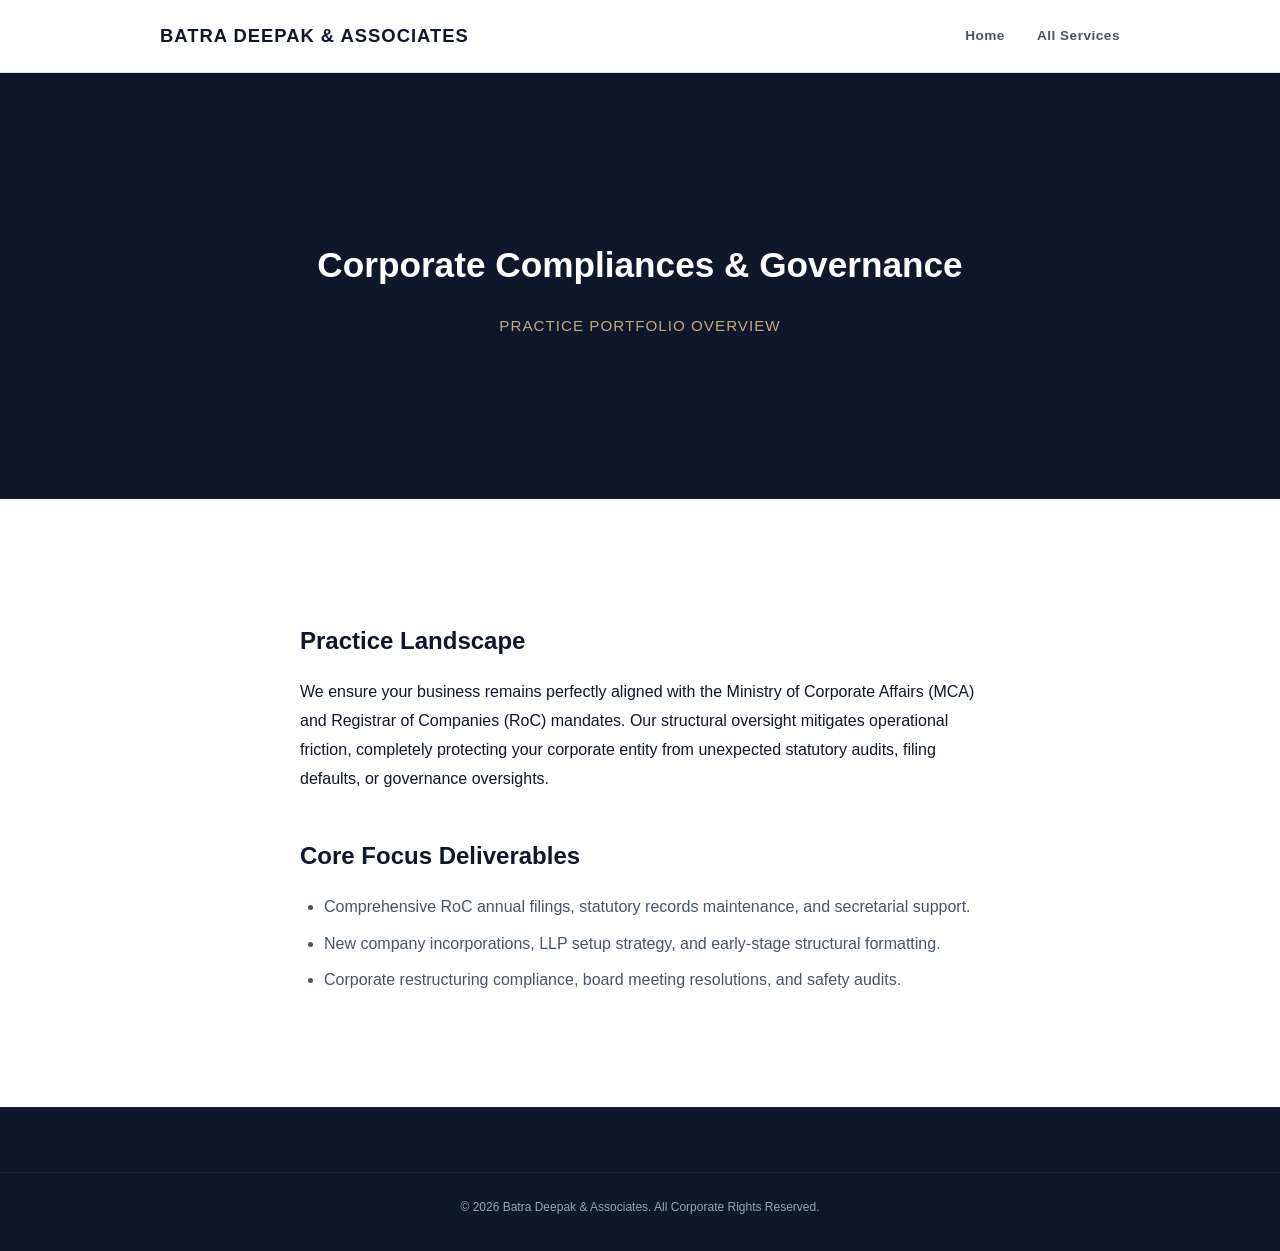
<file: compliance.html>
<!DOCTYPE html>
<html lang="en">
<head>
    <meta charset="UTF-8">
    <meta name="viewport" content="width=device-width, initial-scale=1.0">
    <title>Corporate Compliances | Batra Deepak & Associates</title>
    <link rel="stylesheet" href="style.css">
    <link rel="stylesheet" href="https://cdnjs.cloudflare.com/ajax/libs/font-awesome/6.4.0/css/all.min.css">
</head>
<body>

    <header>
        <div class="container nav-container">
            <div class="logo">
                <h2>BATRA DEEPAK & ASSOCIATES</h2>
            </div>
            <nav>
                <ul class="nav-links">
                    <li><a href="index.html">Home</a></li>
                    <li><a href="index.html#services">All Services</a></li>
                </ul>
            </nav>
        </div>
    </header>

    <div class="subpage-hero">
        <div class="container">
            <h1>Corporate Compliances & Governance</h1>
            <p>Practice Portfolio Overview</p>
        </div>
    </div>

    <main class="container detail-layout reveal">
        <h2>Practice Landscape</h2>
        <p>We ensure your business remains perfectly aligned with the Ministry of Corporate Affairs (MCA) and Registrar of Companies (RoC) mandates. Our structural oversight mitigates operational friction, completely protecting your corporate entity from unexpected statutory audits, filing defaults, or governance oversights.</p>
        
        <h2>Core Focus Deliverables</h2>
        <ul>
            <li>Comprehensive RoC annual filings, statutory records maintenance, and secretarial support.</li>
            <li>New company incorporations, LLP setup strategy, and early-stage structural formatting.</li>
            <li>Corporate restructuring compliance, board meeting resolutions, and safety audits.</li>
        </ul>
    </main>

    <footer>
        <div class="footer-bottom">
            <p>&copy; 2026 Batra Deepak & Associates. All Corporate Rights Reserved.</p>
        </div>
    </footer>

    <script src="script.js"></script>
</body>
</html>
</file>
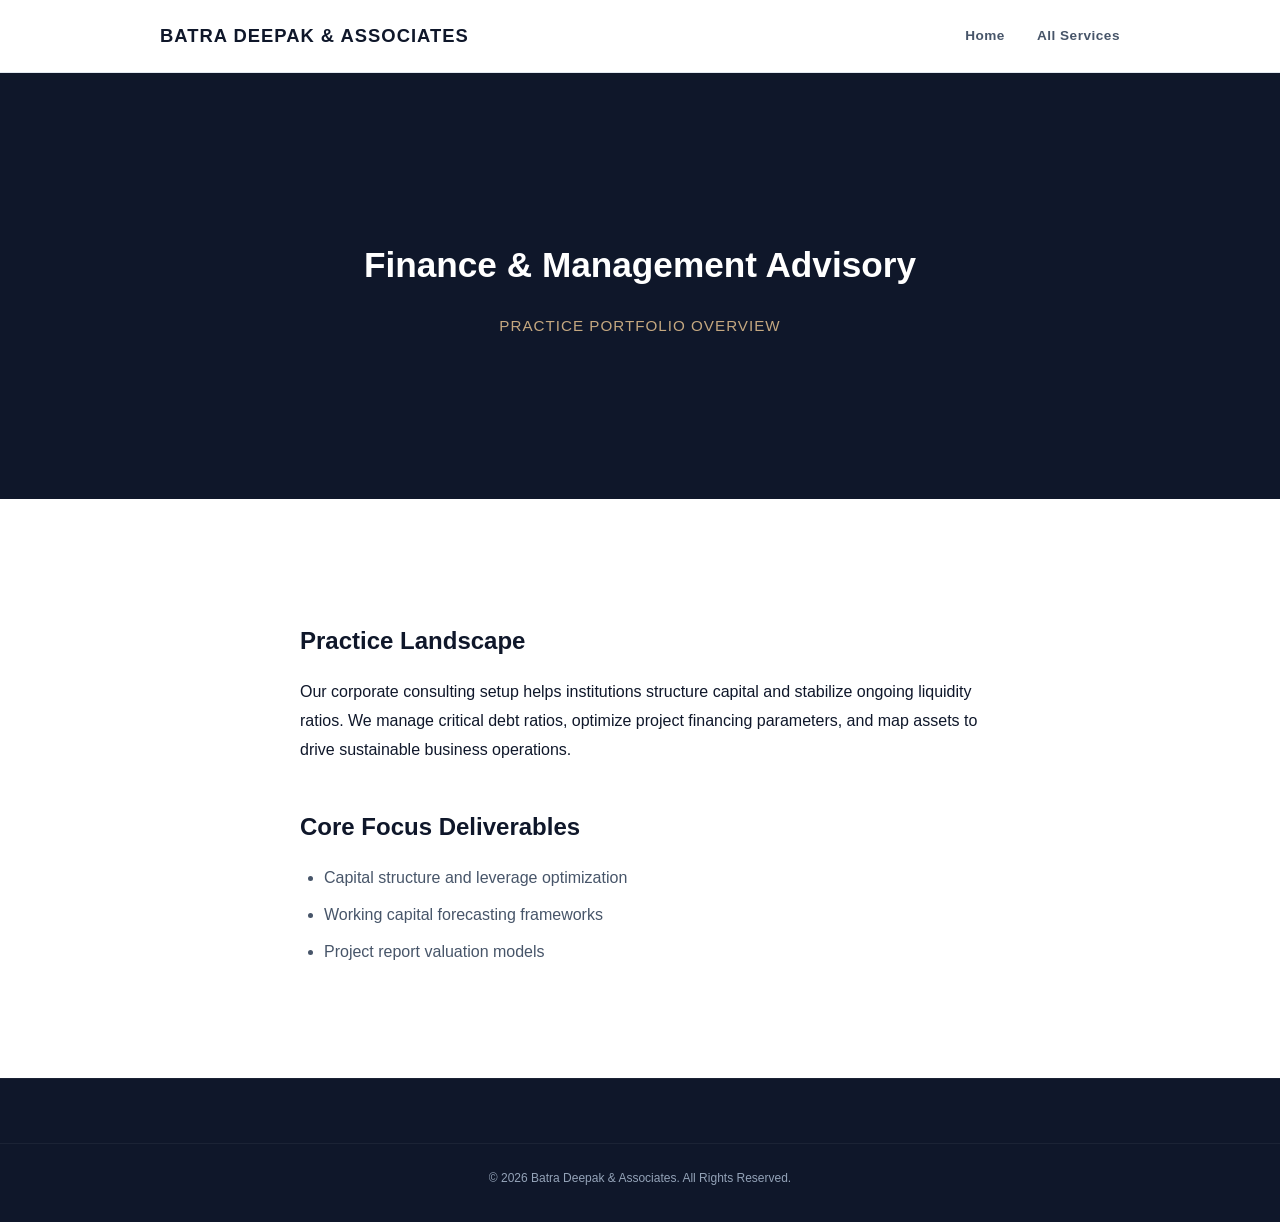
<file: finance.html>
<!DOCTYPE html>
<html lang="en">
<head>
    <meta charset="UTF-8">
    <meta name="viewport" content="width=device-width, initial-scale=1.0">
    <title>Finance Practices | Batra Deepak & Associates</title>
    <link rel="stylesheet" href="style.css">
    <link rel="stylesheet" href="https://cdnjs.cloudflare.com/ajax/libs/font-awesome/6.4.0/css/all.min.css">
</head>
<body>

    <header>
        <div class="container nav-container">
            <div class="logo">
                <h2>BATRA DEEPAK & ASSOCIATES</h2>
            </div>
            <nav>
                <ul class="nav-links">
                    <li><a href="index.html">Home</a></li>
                    <li><a href="index.html#services">All Services</a></li>
                </ul>
            </nav>
        </div>
    </header>

    <div class="subpage-hero">
        <div class="container">
            <h1>Finance & Management Advisory</h1>
            <p>Practice Portfolio Overview</p>
        </div>
    </div>

    <main class="container detail-layout reveal">
        <h2>Practice Landscape</h2>
        <p>Our corporate consulting setup helps institutions structure capital and stabilize ongoing liquidity ratios. We manage critical debt ratios, optimize project financing parameters, and map assets to drive sustainable business operations.</p>
        
        <h2>Core Focus Deliverables</h2>
        <ul>
            <li>Capital structure and leverage optimization</li>
            <li>Working capital forecasting frameworks</li>
            <li>Project report valuation models</li>
        </ul>
    </main>

    <footer>
        <div class="footer-bottom">
            <p>&copy; 2026 Batra Deepak & Associates. All Rights Reserved.</p>
        </div>
    </footer>

    <script src="script.js"></script>
</body>
</html>
</file>
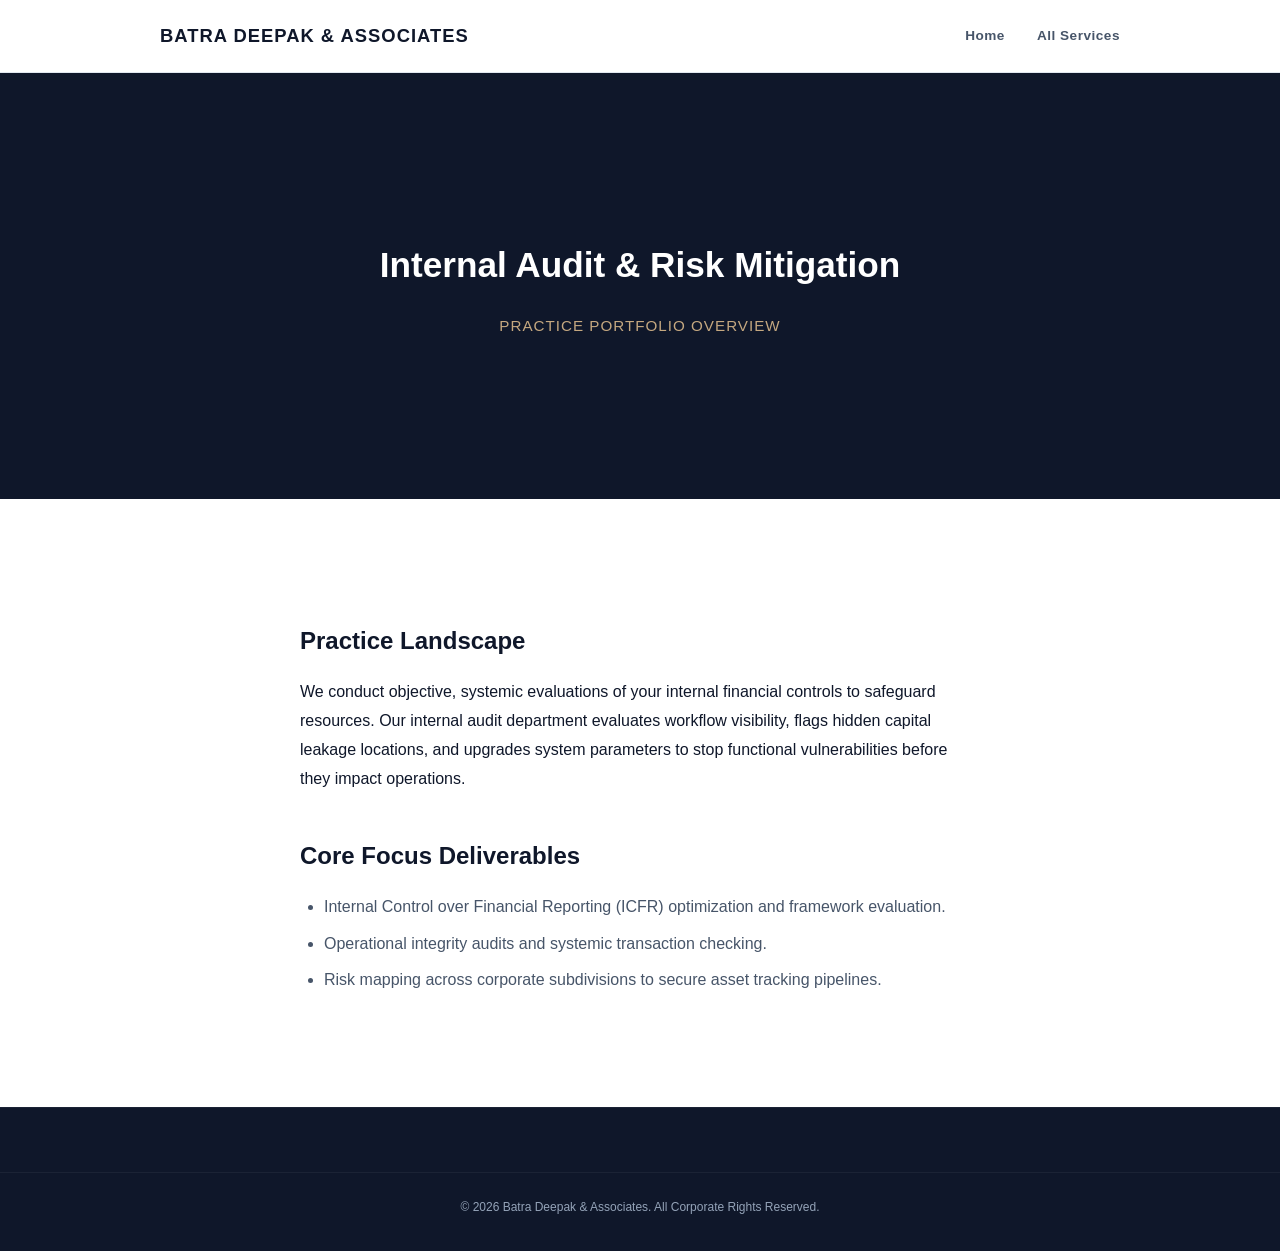
<file: internal-audit.html>
<!DOCTYPE html>
<html lang="en">
<head>
    <meta charset="UTF-8">
    <meta name="viewport" content="width=device-width, initial-scale=1.0">
    <title>Internal Audit | Batra Deepak & Associates</title>
    <link rel="stylesheet" href="style.css">
    <link rel="stylesheet" href="https://cdnjs.cloudflare.com/ajax/libs/font-awesome/6.4.0/css/all.min.css">
</head>
<body>

    <header>
        <div class="container nav-container">
            <div class="logo">
                <h2>BATRA DEEPAK & ASSOCIATES</h2>
            </div>
            <nav>
                <ul class="nav-links">
                    <li><a href="index.html">Home</a></li>
                    <li><a href="index.html#services">All Services</a></li>
                </ul>
            </nav>
        </div>
    </header>

    <div class="subpage-hero">
        <div class="container">
            <h1>Internal Audit & Risk Mitigation</h1>
            <p>Practice Portfolio Overview</p>
        </div>
    </div>

    <main class="container detail-layout reveal">
        <h2>Practice Landscape</h2>
        <p>We conduct objective, systemic evaluations of your internal financial controls to safeguard resources. Our internal audit department evaluates workflow visibility, flags hidden capital leakage locations, and upgrades system parameters to stop functional vulnerabilities before they impact operations.</p>
        
        <h2>Core Focus Deliverables</h2>
        <ul>
            <li>Internal Control over Financial Reporting (ICFR) optimization and framework evaluation.</li>
            <li>Operational integrity audits and systemic transaction checking.</li>
            <li>Risk mapping across corporate subdivisions to secure asset tracking pipelines.</li>
        </ul>
    </main>

    <footer>
        <div class="footer-bottom">
            <p>&copy; 2026 Batra Deepak & Associates. All Corporate Rights Reserved.</p>
        </div>
    </footer>

    <script src="script.js"></script>
</body>
</html>
</file>
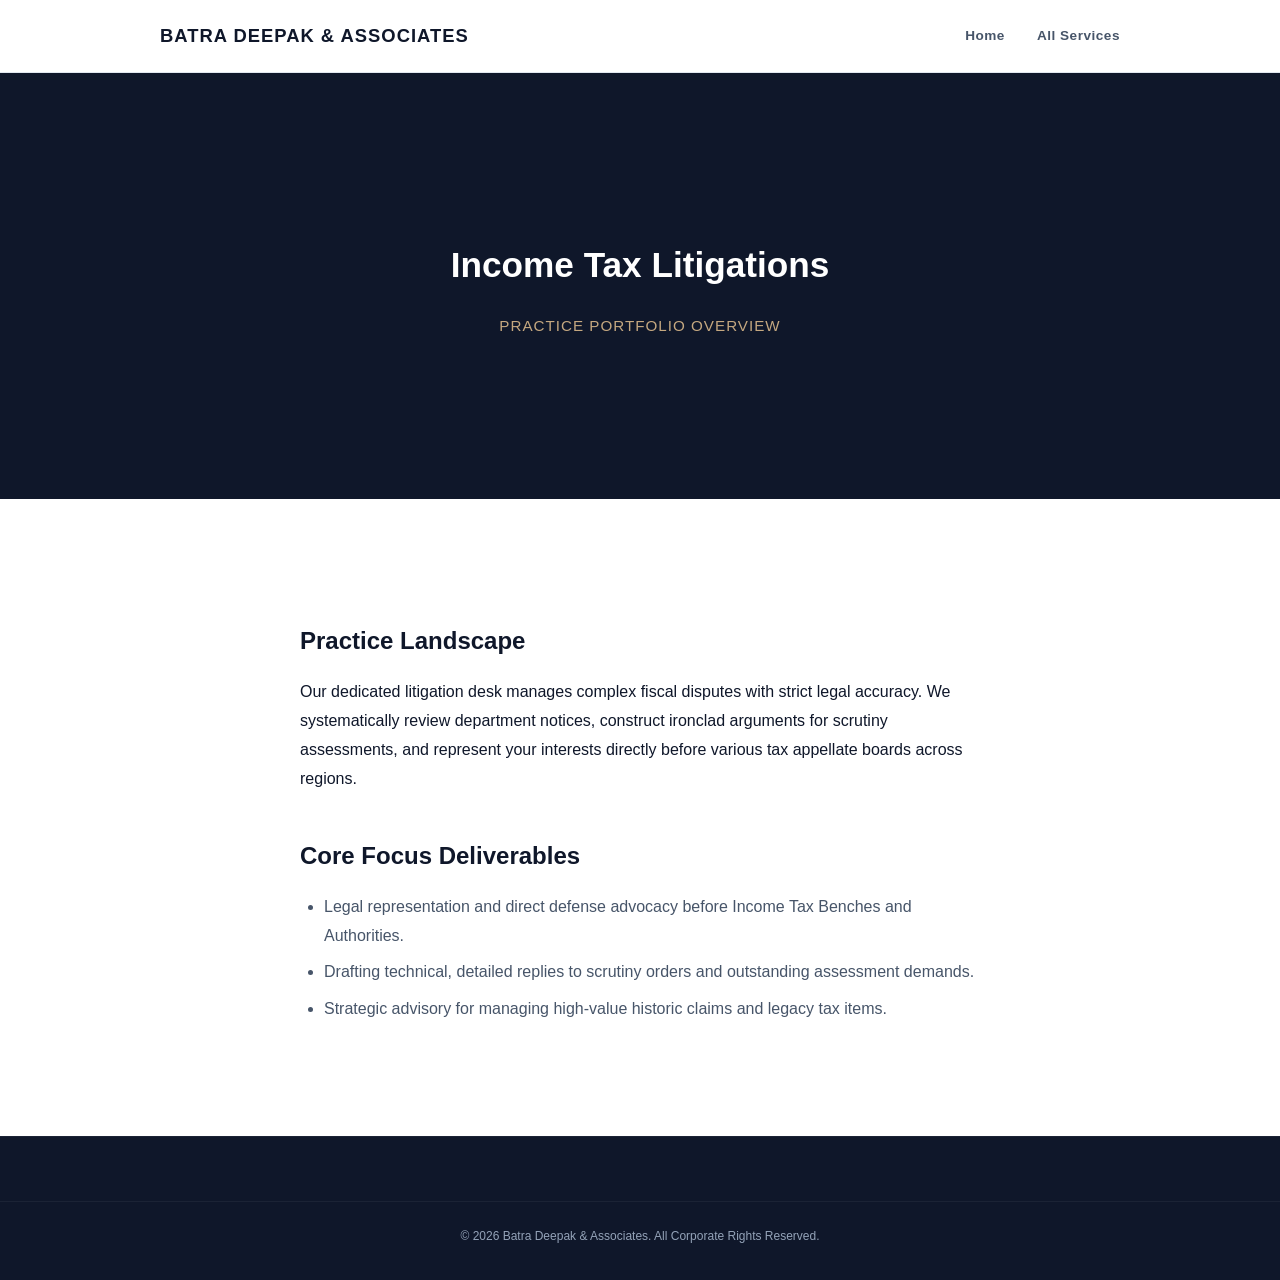
<file: litigation.html>
<!DOCTYPE html>
<html lang="en">
<head>
    <meta charset="UTF-8">
    <meta name="viewport" content="width=device-width, initial-scale=1.0">
    <title>Tax Litigations | Batra Deepak & Associates</title>
    <link rel="stylesheet" href="style.css">
    <link rel="stylesheet" href="https://cdnjs.cloudflare.com/ajax/libs/font-awesome/6.4.0/css/all.min.css">
</head>
<body>

    <header>
        <div class="container nav-container">
            <div class="logo">
                <h2>BATRA DEEPAK & ASSOCIATES</h2>
            </div>
            <nav>
                <ul class="nav-links">
                    <li><a href="index.html">Home</a></li>
                    <li><a href="index.html#services">All Services</a></li>
                </ul>
            </nav>
        </div>
    </header>

    <div class="subpage-hero">
        <div class="container">
            <h1>Income Tax Litigations</h1>
            <p>Practice Portfolio Overview</p>
        </div>
    </div>

    <main class="container detail-layout reveal">
        <h2>Practice Landscape</h2>
        <p>Our dedicated litigation desk manages complex fiscal disputes with strict legal accuracy. We systematically review department notices, construct ironclad arguments for scrutiny assessments, and represent your interests directly before various tax appellate boards across regions.</p>
        
        <h2>Core Focus Deliverables</h2>
        <ul>
            <li>Legal representation and direct defense advocacy before Income Tax Benches and Authorities.</li>
            <li>Drafting technical, detailed replies to scrutiny orders and outstanding assessment demands.</li>
            <li>Strategic advisory for managing high-value historic claims and legacy tax items.</li>
        </ul>
    </main>

    <footer>
        <div class="footer-bottom">
            <p>&copy; 2026 Batra Deepak & Associates. All Corporate Rights Reserved.</p>
        </div>
    </footer>

    <script src="script.js"></script>
</body>
</html>
</file>
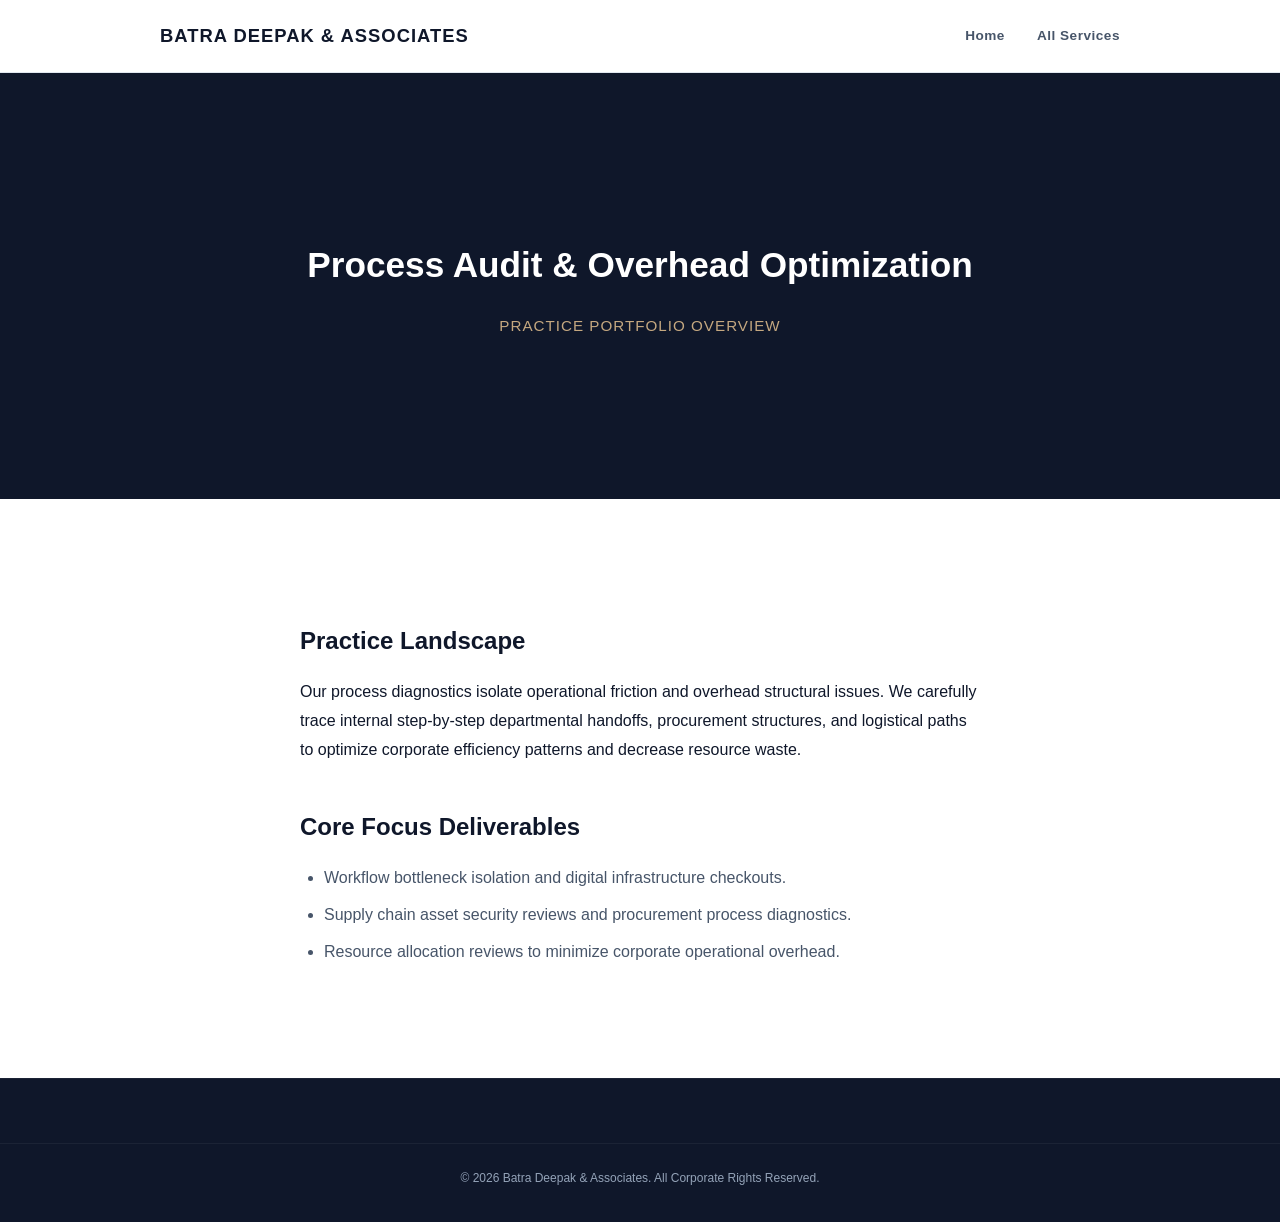
<file: process-audit.html>
<!DOCTYPE html>
<html lang="en">
<head>
    <meta charset="UTF-8">
    <meta name="viewport" content="width=device-width, initial-scale=1.0">
    <title>Process Audit | Batra Deepak & Associates</title>
    <link rel="stylesheet" href="style.css">
    <link rel="stylesheet" href="https://cdnjs.cloudflare.com/ajax/libs/font-awesome/6.4.0/css/all.min.css">
</head>
<body>

    <header>
        <div class="container nav-container">
            <div class="logo">
                <h2>BATRA DEEPAK & ASSOCIATES</h2>
            </div>
            <nav>
                <ul class="nav-links">
                    <li><a href="index.html">Home</a></li>
                    <li><a href="index.html#services">All Services</a></li>
                </ul>
            </nav>
        </div>
    </header>

    <div class="subpage-hero">
        <div class="container">
            <h1>Process Audit & Overhead Optimization</h1>
            <p>Practice Portfolio Overview</p>
        </div>
    </div>

    <main class="container detail-layout reveal">
        <h2>Practice Landscape</h2>
        <p>Our process diagnostics isolate operational friction and overhead structural issues. We carefully trace internal step-by-step departmental handoffs, procurement structures, and logistical paths to optimize corporate efficiency patterns and decrease resource waste.</p>
        
        <h2>Core Focus Deliverables</h2>
        <ul>
            <li>Workflow bottleneck isolation and digital infrastructure checkouts.</li>
            <li>Supply chain asset security reviews and procurement process diagnostics.</li>
            <li>Resource allocation reviews to minimize corporate operational overhead.</li>
        </ul>
    </main>

    <footer>
        <div class="footer-bottom">
            <p>&copy; 2026 Batra Deepak & Associates. All Corporate Rights Reserved.</p>
        </div>
    </footer>

    <script src="script.js"></script>
</body>
</html>
</file>
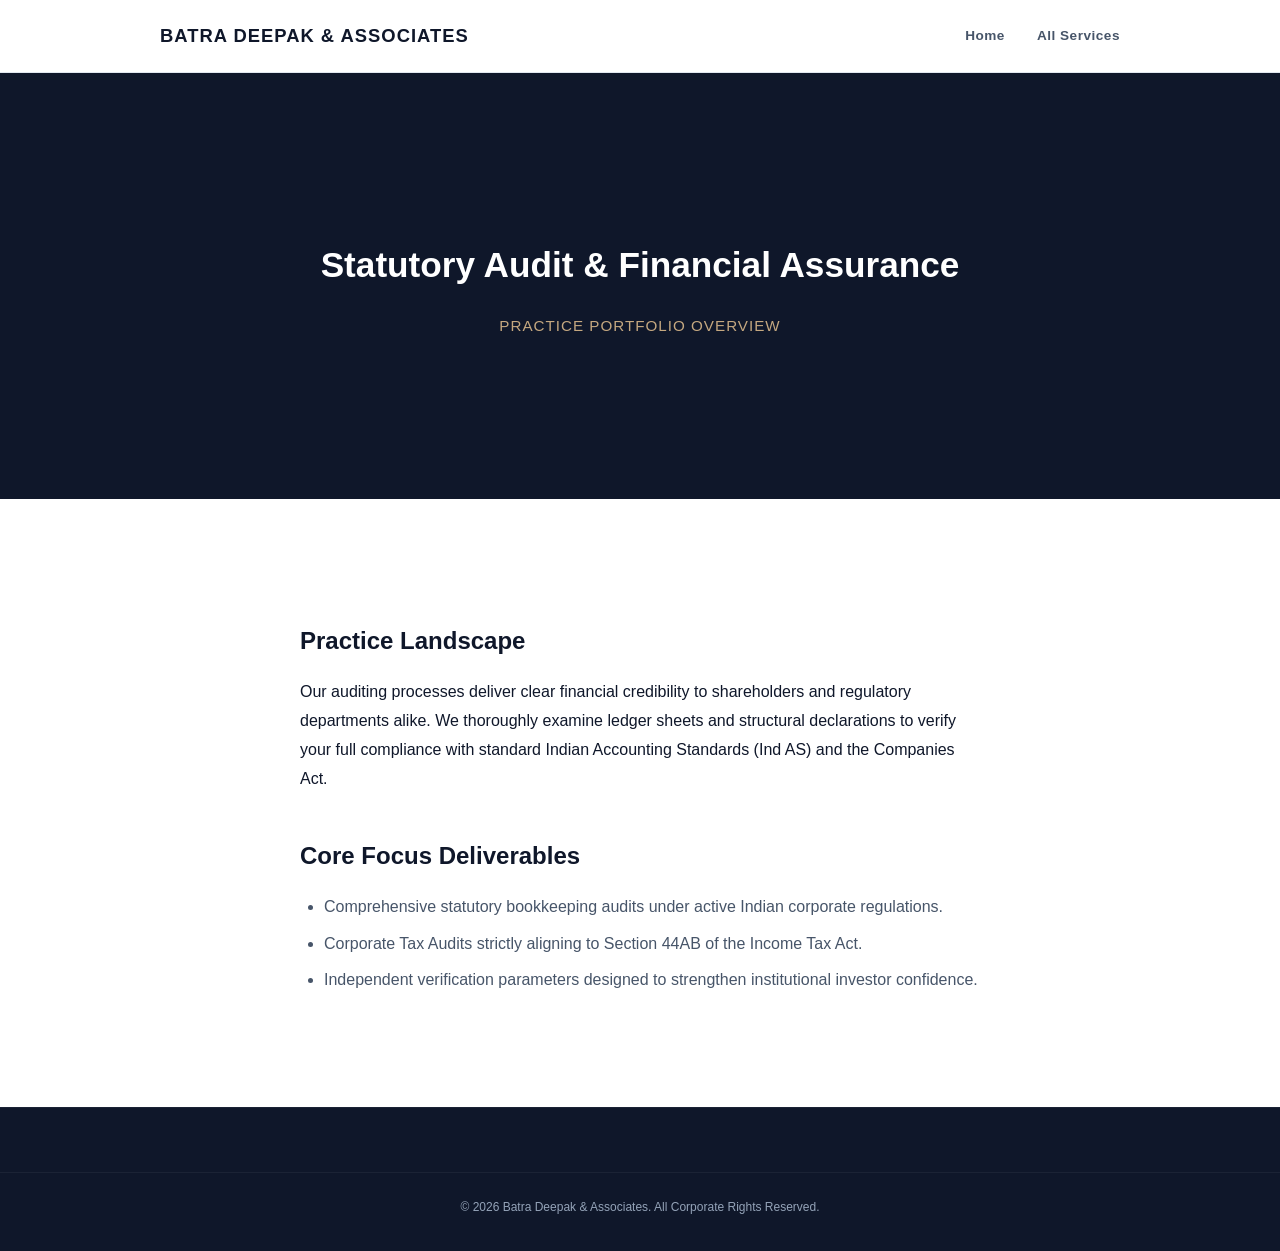
<file: statutary-audit.html>
<!DOCTYPE html>
<html lang="en">
<head>
    <meta charset="UTF-8">
    <meta name="viewport" content="width=device-width, initial-scale=1.0">
    <title>Statutory Audit | Batra Deepak & Associates</title>
    <link rel="stylesheet" href="style.css">
    <link rel="stylesheet" href="https://cdnjs.cloudflare.com/ajax/libs/font-awesome/6.4.0/css/all.min.css">
</head>
<body>

    <header>
        <div class="container nav-container">
            <div class="logo">
                <h2>BATRA DEEPAK & ASSOCIATES</h2>
            </div>
            <nav>
                <ul class="nav-links">
                    <li><a href="index.html">Home</a></li>
                    <li><a href="index.html#services">All Services</a></li>
                </ul>
            </nav>
        </div>
    </header>

    <div class="subpage-hero">
        <div class="container">
            <h1>Statutory Audit & Financial Assurance</h1>
            <p>Practice Portfolio Overview</p>
        </div>
    </div>

    <main class="container detail-layout reveal">
        <h2>Practice Landscape</h2>
        <p>Our auditing processes deliver clear financial credibility to shareholders and regulatory departments alike. We thoroughly examine ledger sheets and structural declarations to verify your full compliance with standard Indian Accounting Standards (Ind AS) and the Companies Act.</p>
        
        <h2>Core Focus Deliverables</h2>
        <ul>
            <li>Comprehensive statutory bookkeeping audits under active Indian corporate regulations.</li>
            <li>Corporate Tax Audits strictly aligning to Section 44AB of the Income Tax Act.</li>
            <li>Independent verification parameters designed to strengthen institutional investor confidence.</li>
        </ul>
    </main>

    <footer>
        <div class="footer-bottom">
            <p>&copy; 2026 Batra Deepak & Associates. All Corporate Rights Reserved.</p>
        </div>
    </footer>

    <script src="script.js"></script>
</body>
</html>
</file>
<file: style.css>
/* Executive Corporate Color Vault */
:root {
    --navy: #0f172a;        
    --slate: #475569;       
    --light-bg: #f8fafc;    
    --gold: #c5a880;        
    --gold-dark: #a98d65;
    --white: #ffffff;
    --border: #e2e8f0;
    --shadow: 0 20px 40px rgba(15, 23, 42, 0.04);
}

* {
    margin: 0;
    padding: 0;
    box-sizing: border-box;
    font-family: "Segoe UI", Roboto, Helvetica, Arial, sans-serif;
}

body {
    color: var(--navy);
    background-color: var(--white);
    line-height: 1.8;
    overflow-x: hidden;
}

/* LIVE SCROLL REVEAL STYLES */
.scroll-reveal-word {
    opacity: 0;
    transform: translateY(30px);
    transition: opacity 0.8s cubic-bezier(0.25, 1, 0.5, 1), transform 0.8s cubic-bezier(0.25, 1, 0.5, 1);
}

.scroll-reveal-word.visible {
    opacity: 1;
    transform: translateY(0);
}

/* Narrow & Elegant Layout Container */
.container {
    width: 85%;
    max-width: 960px; 
    margin: 0 auto;
    padding: 5rem 0;
}

/* Navigation Architecture */
header {
    background: rgba(255, 255, 255, 0.95);
    backdrop-filter: blur(10px);
    position: sticky;
    top: 0;
    z-index: 1000;
    border-bottom: 1px solid var(--border);
}

.nav-container {
    display: flex;
    justify-content: space-between;
    align-items: center;
    padding: 1.2rem 0;
}

.logo h2 {
    font-size: 1.15rem;
    font-weight: 800;
    letter-spacing: 1px;
    color: var(--navy);
}

.logo p {
    color: var(--gold);
    font-size: 0.65rem;
    text-transform: uppercase;
    font-weight: 700;
    letter-spacing: 1.5px;
}

.nav-links {
    display: flex;
    list-style: none;
    gap: 2rem;
}

.nav-links a {
    color: var(--slate);
    text-decoration: none;
    font-size: 0.85rem;
    font-weight: 600;
    letter-spacing: 0.5px;
    transition: all 0.3s ease;
}

.nav-links a:hover {
    color: var(--gold);
}

/* NEW PREMIUM IMAGE HERO FRAME */
.hero-premium {
    position: relative;
    width: 100%;
    height: 70vh;
    display: flex;
    align-items: center;
    justify-content: center;
    overflow: hidden;
    border-bottom: 1px solid var(--border);
}

.hero-image-container {
    position: absolute;
    top: 0; left: 0; width: 100%; height: 100%;
    z-index: 1;
}

.hero-img {
    width: 100%;
    height: 100%;
    object-fit: cover;
}

.hero-overlay {
    position: absolute;
    top: 0; left: 0; width: 100%; height: 100%;
    background: linear-gradient(180deg, rgba(15, 23, 42, 0.85) 0%, rgba(15, 23, 42, 0.95) 100%);
}

.hero-content-box {
    position: relative;
    z-index: 2;
    text-align: center;
    color: var(--white);
    padding: 0;
}

.hero-content-box h1 {
    font-size: 3rem;
    font-weight: 800;
    letter-spacing: -0.5px;
    color: var(--white);
    margin: 1rem 0 1.5rem 0;
}

.hero-content-box p {
    font-size: 1.15rem;
    color: #cbd5e1;
    max-width: 650px;
    margin: 0 auto;
}

.badge-ethical {
    background: rgba(197, 168, 128, 0.2);
    border: 1px solid var(--gold);
    color: var(--gold);
    padding: 0.4rem 1.2rem;
    font-size: 0.75rem;
    letter-spacing: 2px;
    border-radius: 4px;
    text-transform: uppercase;
}

/* Corporate Values Architecture */
.values-strip {
    background: var(--light-bg);
    border-bottom: 1px solid var(--border);
}

.values-grid {
    display: grid;
    grid-template-columns: repeat(5, 1fr);
    gap: 1rem;
    padding: 3rem 0;
}

.value-item {
    text-align: center;
    padding: 1rem 0.5rem;
}

.value-item i {
    font-size: 1.2rem;
    color: var(--gold);
    margin-bottom: 0.8rem;
}

.value-item h3 {
    font-size: 0.85rem;
    font-weight: 700;
    text-transform: uppercase;
    letter-spacing: 0.5px;
    margin-bottom: 0.4rem;
}

.value-item p {
    font-size: 0.75rem;
    color: var(--slate);
    line-height: 1.4;
}

/* Narrow Introduction */
.about-intro {
    text-align: center;
    max-width: 700px;
    margin: 0 auto;
}

.about-intro h2, .section-title {
    font-size: 1.75rem;
    font-weight: 800;
    letter-spacing: -0.5px;
    margin-bottom: 1rem;
}

.gold-line {
    width: 40px;
    height: 2px;
    background: var(--gold);
    margin: 0 auto 2rem auto;
}

.about-intro p {
    font-size: 1.05rem;
    color: var(--slate);
}

/* Dedicated Service Cards Grid */
.service-hub {
    background: var(--light-bg);
    border-top: 1px solid var(--border);
    border-bottom: 1px solid var(--border);
}

.service-grid {
    display: grid;
    grid-template-columns: repeat(auto-fit, minmax(280px, 1fr));
    gap: 1.5rem;
}

.service-box {
    background: var(--white);
    padding: 2.5rem;
    border: 1px solid var(--border);
    text-decoration: none;
    color: var(--navy);
    box-shadow: var(--shadow);
    transition: all 0.4s cubic-bezier(0.16, 1, 0.3, 1);
}

.service-box:hover {
    transform: translateY(-4px);
    border-color: var(--gold);
}

.service-box i {
    font-size: 1.5rem;
    color: var(--gold);
    margin-bottom: 1.2rem;
}

.service-box h3 {
    font-size: 1.1rem;
    font-weight: 700;
    margin-bottom: 0.8rem;
}

.service-box p {
    font-size: 0.85rem;
    color: var(--slate);
    margin-bottom: 1.5rem;
}

.service-link {
    font-size: 0.8rem;
    font-weight: 700;
    text-transform: uppercase;
    color: var(--gold);
    letter-spacing: 1px;
}

/* Subpage Content Styling */
.subpage-hero {
    background: #0f172a;
    color: var(--white);
    padding: 5rem 0;
    text-align: center;
}

.subpage-hero h1 {
    color: var(--white);
    font-size: 2.2rem;
    margin-bottom: 1rem;
}

.subpage-hero p {
    color: var(--gold);
    font-size: 0.95rem;
    text-transform: uppercase;
    letter-spacing: 1px;
}

.detail-layout {
    max-width: 680px;
    margin: 0 auto;
}

.detail-layout h2 {
    font-size: 1.5rem;
    margin: 2.5rem 0 1rem 0;
}

.detail-layout ul {
    margin-left: 1.5rem;
    margin-bottom: 2rem;
}

.detail-layout li {
    margin-bottom: 0.5rem;
    color: var(--slate);
}

/* Interactive Map Reveal Mechanism */
.presence-trigger-zone {
    text-align: center;
    padding: 5rem 0;
}

.btn-presence {
    background: transparent;
    border: 1px solid var(--navy);
    color: var(--navy);
    padding: 1rem 2.5rem;
    font-size: 0.85rem;
    font-weight: 700;
    text-transform: uppercase;
    letter-spacing: 1px;
    cursor: pointer;
    transition: all 0.3s ease;
}

.btn-presence:hover {
    background: var(--navy);
    color: var(--white);
}

#map-collapse-block {
    max-height: 0;
    overflow: hidden;
    transition: max-height 0.6s ease-in-out;
    background: var(--light-bg);
}

#map-collapse-block.expanded {
    max-height: 600px;
    border-bottom: 1px solid var(--border);
}

.map-interface {
    display: flex;
    height: 450px;
}

.map-tabs {
    width: 30%;
    background: var(--white);
    border-right: 1px solid var(--border);
    display: flex;
    flex-direction: column;
}

.map-tab-btn {
    padding: 1.5rem;
    background: none;
    border: none;
    border-bottom: 1px solid var(--border);
    text-align: left;
    cursor: pointer;
    font-size: 0.85rem;
    font-weight: 600;
    color: var(--slate);
    transition: all 0.3s ease;
}

.map-tab-btn.active {
    background: var(--light-bg);
    color: var(--navy);
    border-left: 3px solid var(--gold);
}

.map-viewframe {
    width: 70%;
    height: 100%;
}

.map-iframe-target {
    width: 100%;
    height: 100%;
    border: 0;
    display: none;
}

.map-iframe-target.active {
    display: block;
}

/* Premium Minimal Footer */
footer {
    background: var(--navy);
    color: #94a3b8;
    font-size: 0.85rem;
    padding: 4rem 0 2rem 0;
    border-top: 1px solid rgba(255,255,255,0.05);
}

.footer-grid {
    display: grid;
    grid-template-columns: 2fr 1fr;
    gap: 3rem;
    margin-bottom: 3rem;
}

.footer-col h4 {
    color: var(--white);
    font-size: 0.9rem;
    text-transform: uppercase;
    letter-spacing: 1px;
    margin-bottom: 1.2rem;
}

.footer-col ul {
    list-style: none;
}

.footer-col li {
    margin-bottom: 0.6rem;
}

.footer-col a {
    color: #94a3b8;
    text-decoration: none;
    transition: all 0.3s ease;
}

.footer-col a:hover {
    color: var(--gold);
}

.footer-bottom {
    border-top: 1px solid rgba(255,255,255,0.05);
    padding-top: 1.5rem;
    text-align: center;
    font-size: 0.75rem;
}

@media(max-width: 768px) {
    .hero-premium { height: 50vh; }
    .hero-content-box h1 { font-size: 2rem; }
    .values-grid { grid-template-columns: 1fr; }
    .map-interface { flex-direction: column; height: auto; }
    .map-tabs { width: 100%; }
    .map-viewframe { width: 100%; height: 300px; }
    .footer-grid { grid-template-columns: 1fr; }
}
</file>
